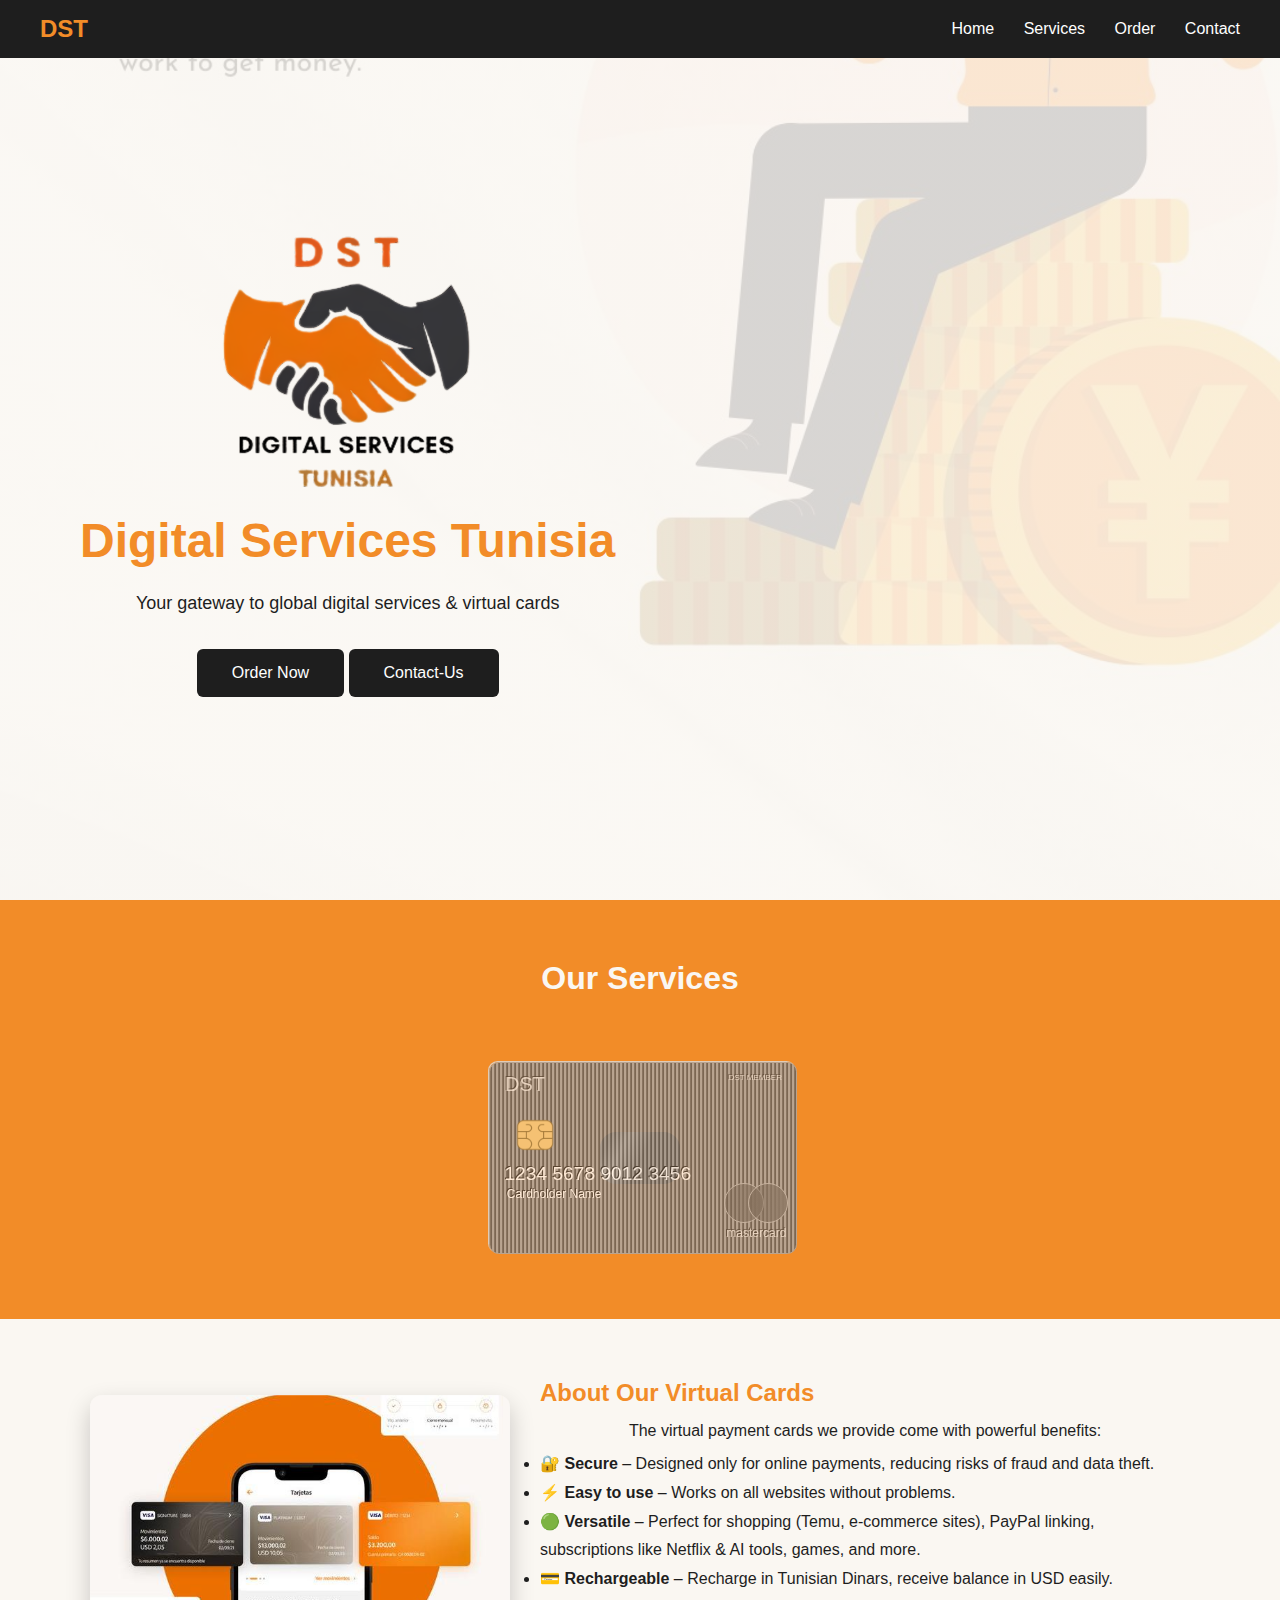
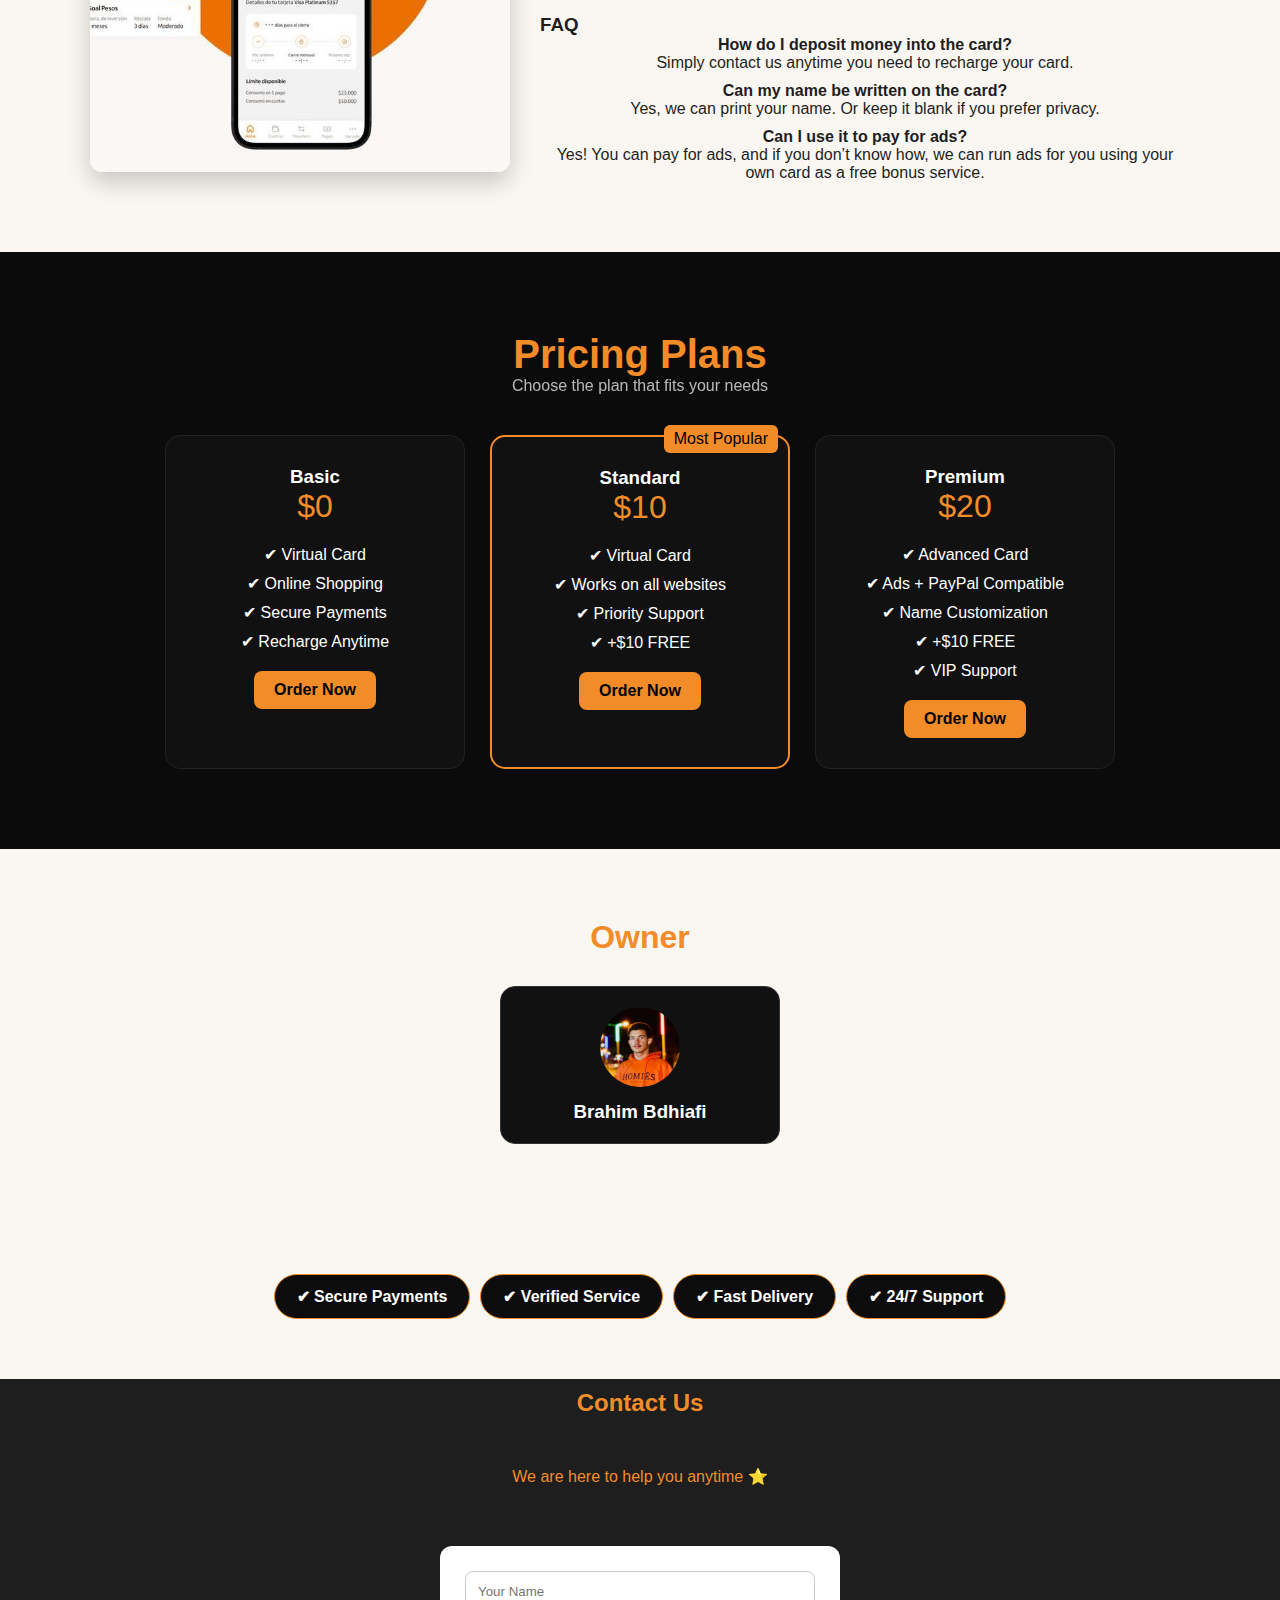
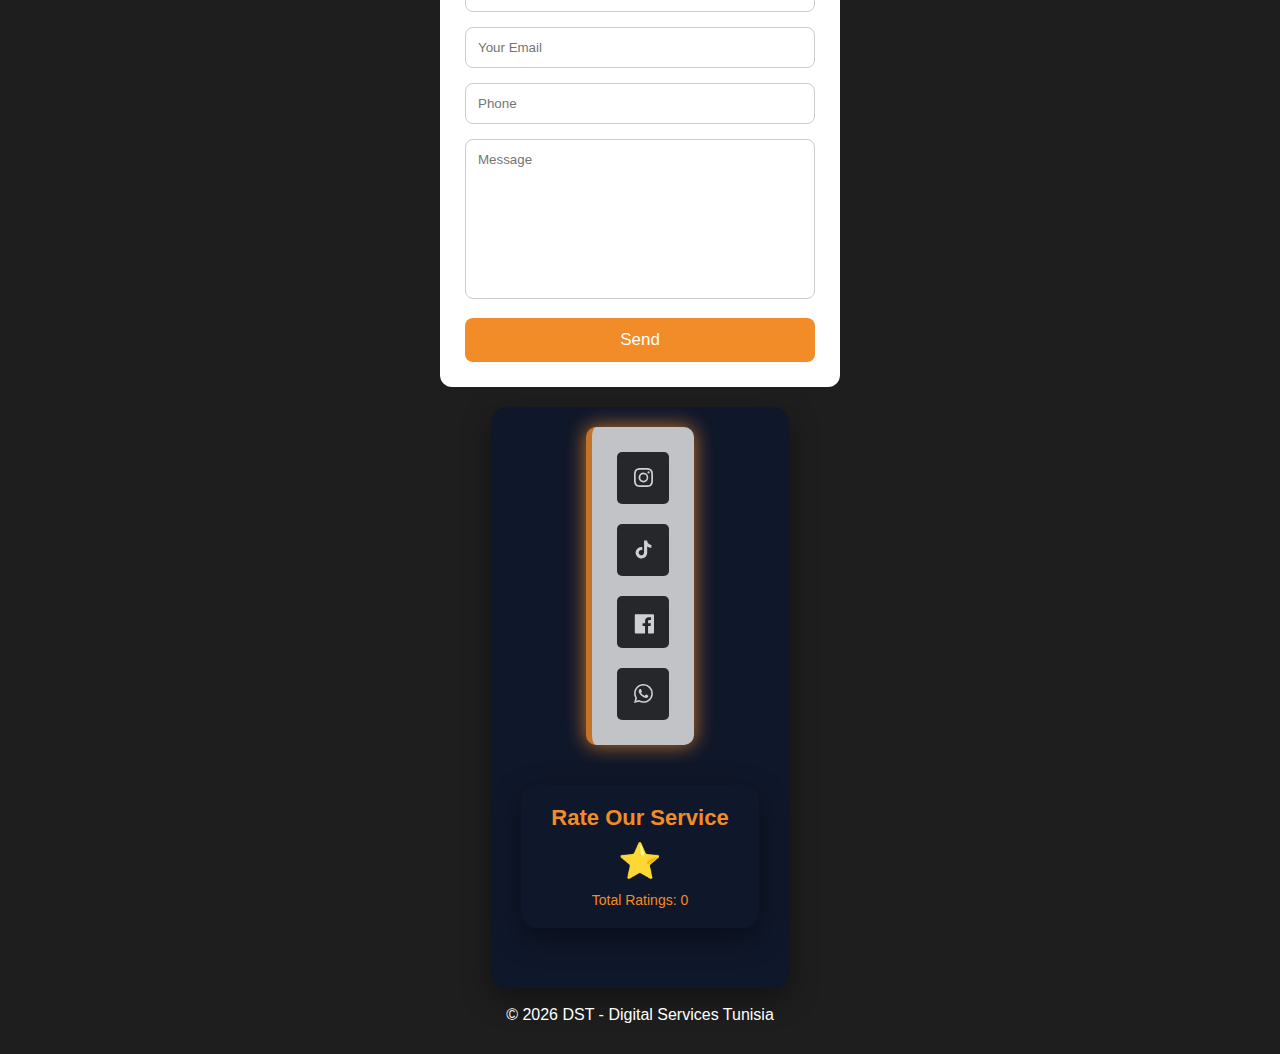
<file: index.html>
<!DOCTYPE html>
<html lang="en">
<head>
  <meta charset="UTF-8" />
  <title>DST | Digital Services Tunisia</title>
  <meta name="viewport" content="width=device-width, initial-scale=1.0">
  <link rel="stylesheet" href="style.css">
</head>
<body>

  <!-- HEADER -->
  <header class="header">
      <h2>DST</h2>
    <nav>
      <a href="#hero">Home</a>
      <a href="#services">Services</a>
      <a href="order.html">Order</a>
      <a href="#contact">Contact</a>
    </nav>
  </header>

  <!-- HERO -->
 <section id="hero" class="hero">
  
  <div class="hero-content">
    <img src="logo.png" alt="DST Logo">
    <h1>Digital Services Tunisia</h1>
    <p>Your gateway to global digital services & virtual cards</p>
    <div class="button-hero">
      <a href="order.html"><button onclick="goOrder()">Order Now</button></a>
    <a href="#contact" class="btnsecondary"><button>Contact-Us</button></a>
    </div>
  </div>
</section>

  <!-- SERVICES -->
  <section id="services" class="services">
    <h2>Our Services</h2>

    <!-- vertual card --> 
<a href="order.html" class="carda">
<div class="main-container">
  <div class="border">
    <div class="card">
      <div class="shadow">
        <div class="content">
          <p class="rev">DST</p>
          <p class="ultra-text">DST MEMBER</p>
          <p class="master-text">mastercard</p>
          <p class="card-number">1234 5678 9012 3456</p>
          <p class="card-holder">Cardholder Name</p>
          <p class="master one"></p>
          <p class="master two"></p>
          <svg
            version="1.1"
            class="chip"
            xmlns="http://www.w3.org/2000/svg"
            xmlns:xlink="http://www.w3.org/1999/xlink"
            x="0px"
            y="0px"
            width="40px"
            height="40px"
            viewBox="0 0 50 50"
            xml:space="preserve"
          >
            <image
              width="50"
              height="50"
              x="0"
              y="0"
              href="[data-uri]"
            ></image>
          </svg>
        </div>
      </div>
    </div>
  </div>
</div>
</a>

  </section>
  <!-- about sec -->
   <section class="about-section">
  <div class="about-container">

    <div class="about-image">
      <img src="imga.png" alt="Virtual Card DST">
    </div>

    <div class="about-text">
      <h2>About Our Virtual Cards</h2>

      <p>The virtual payment cards we provide come with powerful benefits:</p>

      <ul>
        <li>🔐 <b>Secure</b> – Designed only for online payments, reducing risks of fraud and data theft.</li>
        <li>⚡ <b>Easy to use</b> – Works on all websites without problems.</li>
        <li>🟢 <b>Versatile</b> – Perfect for shopping (Temu, e-commerce sites), PayPal linking, subscriptions like Netflix & AI tools, games, and more.</li>
        <li>💳 <b>Rechargeable</b> – Recharge in Tunisian Dinars, receive balance in USD easily.</li>
      </ul>

      <h3>FAQ</h3>

      <p><b>How do I deposit money into the card?</b><br>
      Simply contact us anytime you need to recharge your card.</p>

      <p><b>Can my name be written on the card?</b><br>
      Yes, we can print your name. Or keep it blank if you prefer privacy.</p>

      <p><b>Can I use it to pay for ads?</b><br>
      Yes! You can pay for ads, and if you don’t know how, we can run ads for you using your own card as a free bonus service.</p>
    </div>

  </div>
</section>

<!-- pricing sec -->
<section class="pricing" id="pricing">
  <h2>Pricing Plans</h2>
  <p class="pricing-sub">Choose the plan that fits your needs</p>

  <div class="pricing-box">

    <div class="price-card">
      <h3>Basic</h3>
      <p class="price">$0</p>
      <ul>
        <li>✔ Virtual Card</li>
        <li>✔ Online Shopping</li>
        <li>✔ Secure Payments</li>
         <li>✔ Recharge Anytime</li>
      </ul>
      <a href="order.html" class="pbtn">Order Now</a>
    </div>

    <div class="price-card popular">
      <span class="tag">Most Popular</span>
      <h3>Standard</h3>
      <p class="price">$10</p>
      <ul>
        <li>✔ Virtual Card</li>
        <li>✔ Works on all websites</li>
        <li>✔ Priority Support</li>
        <li>✔ +$10 FREE</li>
      </ul>
      <a href="order.html" class="pbtn">Order Now</a>
    </div>

    <div class="price-card">
      <h3>Premium</h3>
      <p class="price">$20</p>
      <ul>
        <li>✔ Advanced Card</li>
        <li>✔ Ads + PayPal Compatible</li>
        <li>✔ Name Customization</li>
        <li>✔ +$10 FREE</li>
        <li>✔ VIP Support</li>
      </ul>
      <a href="order.html" class="pbtn">Order Now</a>
    </div>

  </div>
</section>

<!-- TESTIMONIALS -->
<section class="testimonials" id="testimonials">
  <h2>Owner</h2>

  <div class="testi-box">

    <div class="testi-card">
      <img src="profileimg.jpeg" alt="">
      <h3>Brahim Bdhiafi</h3>
  </div>
</section>
<section class="trust">

  <div class="trust-box">
    <div class="badge">✔ Secure Payments</div>
    <div class="badge">✔ Verified Service</div>
    <div class="badge">✔ Fast Delivery</div>
    <div class="badge">✔ 24/7 Support</div>
  </div>
</section>


  <!-- contact sec -->
<section class="contact-section" id="contact">
   <div class="contact-sec">
      <h2>Contact Us</h2>
  <p class="contact-sub">We are here to help you anytime ⭐</p>


    <!-- form -->
  <form class="dst-form" action="admin/contact.php" method="POST">
  <div class="contact-form">
    <input type="text" name="fullname" placeholder="Your Name" required>
  <input type="email" name="email" placeholder="Your Email" required>
  <input type="text" name="phone" placeholder="Phone">
  <textarea name="message" placeholder="Message" required></textarea>
  <button type="submit">Send</button>
  </div>
</form>

   </div>
  

 

</section>


  <!-- FOOTER -->
  <footer>
<div class="box">
 

    <!-- links--> 
     <div class="footer-link">
      <div class="card">
  <a href="https://www.instagram.com/dst___0/" class="socialContainer containerOne">
    <svg class="socialSvg instagramSvg" viewBox="0 0 16 16">
      <path
        d="M8 0C5.829 0 5.556.01 4.703.048 3.85.088 3.269.222 2.76.42a3.917 3.917 0 0 0-1.417.923A3.927 3.927 0 0 0 .42 2.76C.222 3.268.087 3.85.048 4.7.01 5.555 0 5.827 0 8.001c0 2.172.01 2.444.048 3.297.04.852.174 1.433.372 1.942.205.526.478.972.923 1.417.444.445.89.719 1.416.923.51.198 1.09.333 1.942.372C5.555 15.99 5.827 16 8 16s2.444-.01 3.298-.048c.851-.04 1.434-.174 1.943-.372a3.916 3.916 0 0 0 1.416-.923c.445-.445.718-.891.923-1.417.197-.509.332-1.09.372-1.942C15.99 10.445 16 10.173 16 8s-.01-2.445-.048-3.299c-.04-.851-.175-1.433-.372-1.941a3.926 3.926 0 0 0-.923-1.417A3.911 3.911 0 0 0 13.24.42c-.51-.198-1.092-.333-1.943-.372C10.443.01 10.172 0 7.998 0h.003zm-.717 1.442h.718c2.136 0 2.389.007 3.232.046.78.035 1.204.166 1.486.275.373.145.64.319.92.599.28.28.453.546.598.92.11.281.24.705.275 1.485.039.843.047 1.096.047 3.231s-.008 2.389-.047 3.232c-.035.78-.166 1.203-.275 1.485a2.47 2.47 0 0 1-.599.919c-.28.28-.546.453-.92.598-.28.11-.704.24-1.485.276-.843.038-1.096.047-3.232.047s-2.39-.009-3.233-.047c-.78-.036-1.203-.166-1.485-.276a2.478 2.478 0 0 1-.92-.598 2.48 2.48 0 0 1-.6-.92c-.109-.281-.24-.705-.275-1.485-.038-.843-.046-1.096-.046-3.233 0-2.136.008-2.388.046-3.231.036-.78.166-1.204.276-1.486.145-.373.319-.64.599-.92.28-.28.546-.453.92-.598.282-.11.705-.24 1.485-.276.738-.034 1.024-.044 2.515-.045v.002zm4.988 1.328a.96.96 0 1 0 0 1.92.96.96 0 0 0 0-1.92zm-4.27 1.122a4.109 4.109 0 1 0 0 8.217 4.109 4.109 0 0 0 0-8.217zm0 1.441a2.667 2.667 0 1 1 0 5.334 2.667 2.667 0 0 1 0-5.334z"
      ></path>
    </svg>
  </a>

  <a href="#" class="socialContainer containerTwo">
    <svg
      class="socialSvg tiktokSvg largeIcon"
      viewBox="0 0 48 48"
      version="1.1"
      xmlns="http://www.w3.org/2000/svg"
      xmlns:xlink="http://www.w3.org/1999/xlink"
    >
      <title>Tiktok</title>
      <g
        id="Icon/Social/tiktok-white"
        stroke="none"
        stroke-width="1"
        fill="none"
        fill-rule="evenodd"
      >
        <path
          d="M38.0766847,15.8542954 C36.0693906,15.7935177 34.2504839,14.8341149 32.8791434,13.5466056 C32.1316475,12.8317108 31.540171,11.9694126 31.1415066,11.0151329 C30.7426093,10.0603874 30.5453728,9.03391952 30.5619062,8 L24.9731521,8 L24.9731521,28.8295196 C24.9731521,32.3434487 22.8773693,34.4182737 20.2765028,34.4182737 C19.6505623,34.4320127 19.0283477,34.3209362 18.4461858,34.0908659 C17.8640239,33.8612612 17.3337909,33.5175528 16.8862248,33.0797671 C16.4386588,32.6422142 16.0833071,32.1196657 15.8404292,31.5426268 C15.5977841,30.9658208 15.4727358,30.3459348 15.4727358,29.7202272 C15.4727358,29.0940539 15.5977841,28.4746337 15.8404292,27.8978277 C16.0833071,27.3207888 16.4386588,26.7980074 16.8862248,26.3604545 C17.3337909,25.9229017 17.8640239,25.5791933 18.4461858,25.3491229 C19.0283477,25.1192854 19.6505623,25.0084418 20.2765028,25.0219479 C20.7939283,25.0263724 21.3069293,25.1167239 21.794781,25.2902081 L21.794781,19.5985278 C21.2957518,19.4900128 20.7869423,19.436221 20.2765028,19.4380839 C18.2431278,19.4392483 16.2560928,20.0426009 14.5659604,21.1729264 C12.875828,22.303019 11.5587449,23.9090873 10.7814424,25.7878401 C10.003907,27.666593 9.80084889,29.7339663 10.1981162,31.7275214 C10.5953834,33.7217752 11.5748126,35.5530237 13.0129853,36.9904978 C14.4509252,38.4277391 16.2828722,39.4064696 18.277126,39.8028054 C20.2711469,40.1991413 22.3382874,39.9951517 24.2163416,39.2169177 C26.0948616,38.4384508 27.7002312,37.1209021 28.8296253,35.4300711 C29.9592522,33.7397058 30.5619062,31.7522051 30.5619062,29.7188301 L30.5619062,18.8324027 C32.7275484,20.3418321 35.3149087,21.0404263 38.0766847,21.0867664 L38.0766847,15.8542954 Z"
          id="Fill-1"
          fill="#FFFFFF"
        ></path>
      </g>
    </svg>
  </a>

  <a href="#" class="socialContainer containerThree">
    <div>
      <svg
        class="socialSvg tiktokSvg largeIcon"
        width="44px"
        height="44px"
        viewBox="0 0 45 35"
        version="1.1"
        xmlns="http://www.w3.org/2000/svg"
        xmlns:xlink="http://www.w3.org/1999/xlink"
      >
        <title>Facebook</title>
        <g
          id="Icon/Social/facebook-black"
          stroke="none"
          stroke-width="1"
          fill="none"
          fill-rule="evenodd"
        >
          <path
            d="M30.0793333,40 L30.0793333,27.608 L34.239,27.608 L34.8616667,22.7783333 L30.0793333,22.7783333 L30.0793333,19.695 C30.0793333,18.2966667 30.4676667,17.344 32.4726667,17.344 L35.0303333,17.3426667 L35.0303333,13.0233333 C34.5876667,12.9646667 33.0696667,12.833 31.3036667,12.833 C27.6163333,12.833 25.0923333,15.0836667 25.0923333,19.2166667 L25.0923333,22.7783333 L20.922,22.7783333 L20.922,27.608 L25.0923333,27.608 L25.0923333,40 L30.0793333,40 Z M9.766,40 C8.79033333,40 8,39.209 8,38.234 L8,9.766 C8,8.79033333 8.79033333,8 9.766,8 L38.2336667,8 C39.209,8 40,8.79033333 40,9.766 L40,38.234 C40,39.209 39.209,40 38.2336667,40 L9.766,40 Z"
            id="Shape"
            fill="#FFFFFF"
          ></path>
        </g>
      </svg>
    </div>
  </a>

  <a href="#" class="socialContainer containerFour">
    <svg class="socialSvg whatsappSvg" viewBox="0 0 16 16">
      <path
        d="M13.601 2.326A7.854 7.854 0 0 0 7.994 0C3.627 0 .068 3.558.064 7.926c0 1.399.366 2.76 1.057 3.965L0 16l4.204-1.102a7.933 7.933 0 0 0 3.79.965h.004c4.368 0 7.926-3.558 7.93-7.93A7.898 7.898 0 0 0 13.6 2.326zM7.994 14.521a6.573 6.573 0 0 1-3.356-.92l-.24-.144-2.494.654.666-2.433-.156-.251a6.56 6.56 0 0 1-1.007-3.505c0-3.626 2.957-6.584 6.591-6.584a6.56 6.56 0 0 1 4.66 1.931 6.557 6.557 0 0 1 1.928 4.66c-.004 3.639-2.961 6.592-6.592 6.592zm3.615-4.934c-.197-.099-1.17-.578-1.353-.646-.182-.065-.315-.099-.445.099-.133.197-.513.646-.627.775-.114.133-.232.148-.43.05-.197-.1-.836-.308-1.592-.985-.59-.525-.985-1.175-1.103-1.372-.114-.198-.011-.304.088-.403.087-.088.197-.232.296-.346.1-.114.133-.198.198-.33.065-.134.034-.248-.015-.347-.05-.099-.445-1.076-.612-1.47-.16-.389-.323-.335-.445-.34-.114-.007-.247-.007-.38-.007a.729.729 0 0 0-.529.247c-.182.198-.691.677-.691 1.654 0 .977.71 1.916.81 2.049.098.133 1.394 2.132 3.383 2.992.47.205.84.326 1.129.418.475.152.904.129 1.246.08.38-.058 1.171-.48 1.338-.943.164-.464.164-.86.114-.943-.049-.084-.182-.133-.38-.232z"
      ></path>
    </svg>
  </a>
</div>
     </div>
     <div class="rate-box">
       <h3>Rate Our Service</h3>

  <div class="stars" id="star">⭐</div>

  <div class="rate-count">
    Total Ratings: <span id="rateTotal">0</span>
 
     </div>
</div>
</div>
<br>
    <p>© 2026 DST - Digital Services Tunisia</p>
  </footer>

  <script src="main.js"></script>
</body>
</html>
</file>
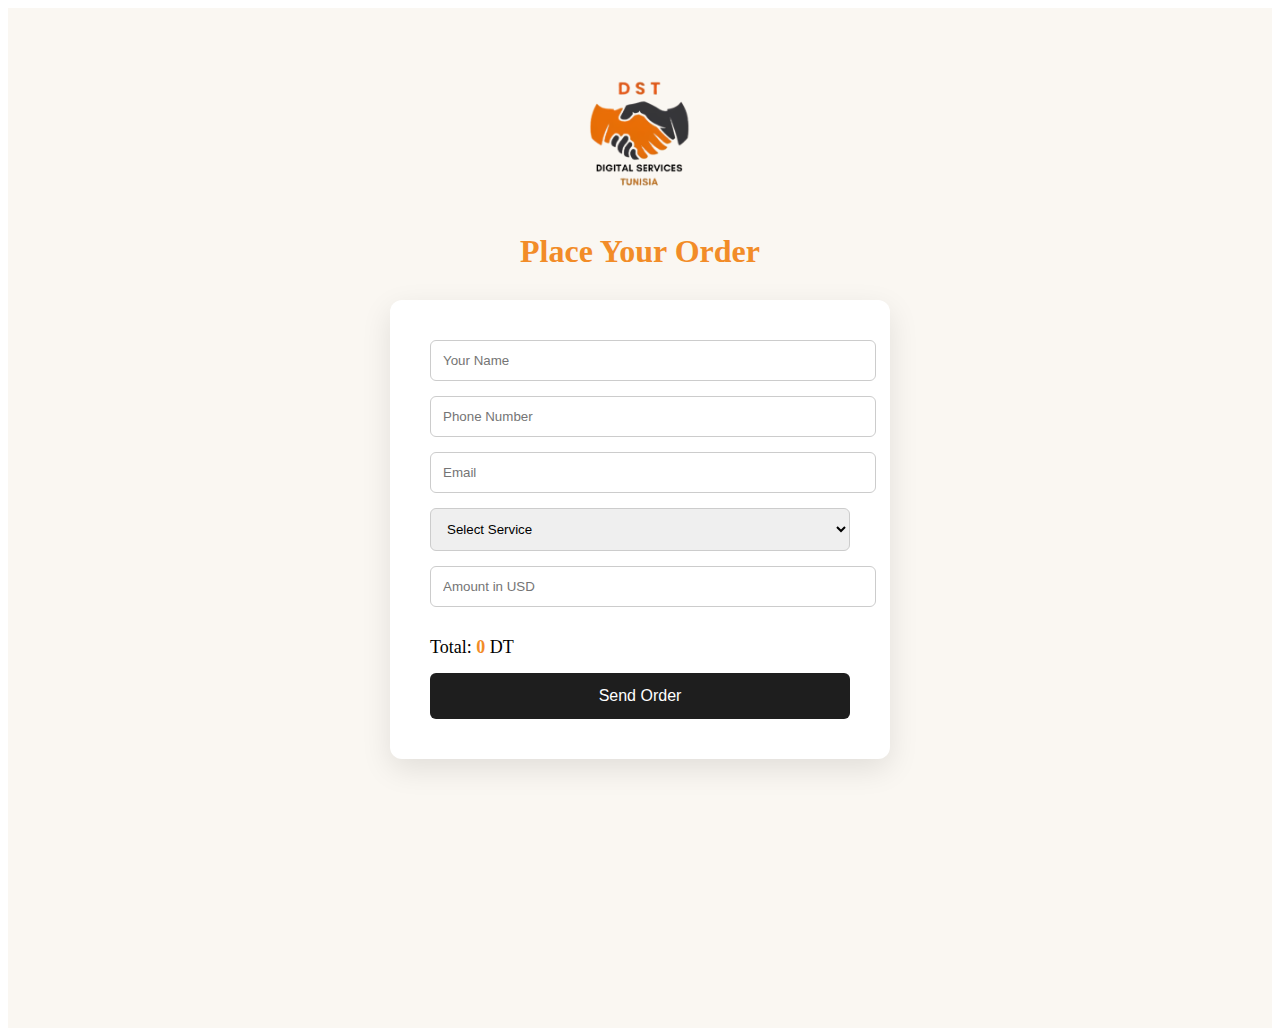
<file: order.html>
<!DOCTYPE html>
<html lang="en">
<head>
  <meta charset="UTF-8">
  <title>Order | DST</title>
  <meta name="viewport" content="width=device-width, initial-scale=1.0">

  <!-- CSS -->
  <link rel="stylesheet" href="css/styleo.css">
</head>
<body>

<header class="header"></header>

<section class="order-section">

  <!-- LOGO -->
  <img src="logo.png" alt="DST" style="width:120px;margin-bottom:20px;">

  <h1>Place Your Order</h1>

  <form id="orderForm">

    <input type="text" id="name" placeholder="Your Name" required>

    <input type="tel" id="phone" placeholder="Phone Number" required>

    <input type="email" id="email" placeholder="Email" name="email" required>

    <select id="service" required>
      <option value="">Select Service</option>
      <option value="Google Ads">Google Ads</option>
      <option value="Facebook Ads">Facebook Ads</option>
      <option value="Hosting / VPS">Hosting / VPS</option>
      <option value="Virtual Card">Virtual Card</option>
      <option value="Gift Card">Gift Card</option>
      <option value="Gift Card">Crypto</option>
      <option value="Gift Card">Create Virtual Card</option>
      <option value="Gift Card">autre</option>
    </select>

    <input type="number" id="usd" placeholder="Amount in USD" min="1" required>

    <p class="total">
      Total: <span id="total">0</span> DT
    </p>

    <button type="submit">Send Order</button>

  </form>
</section>

<!-- JS -->
<script>
const rate = 3.45;

const form = document.getElementById("orderForm");
const usd = document.getElementById("usd");
const total = document.getElementById("total");

usd.addEventListener("input", () => {
  const value = parseFloat(usd.value);
  total.innerText = value ? (value * rate).toFixed(2) : "0";
});

form.addEventListener("submit", function(e) {
  e.preventDefault();

  const data = new FormData();
  data.append("name", document.getElementById("name").value);
  data.append("phone", document.getElementById("phone").value);
  data.append("service", document.getElementById("service").value);
  data.append("usd", usd.value);
  data.append("total", total.innerText);

  fetch("api/add_order.php", {
    method: "POST",
    body: data
  })
  .then(res => res.text())
  .then(() => {
    alert("Order sent successfully ✅");
    form.reset();
    total.innerText = "0";
  })
  .catch(() => {
    alert("Error ❌");
  });
});
</script>

</body>
</html>
</file>
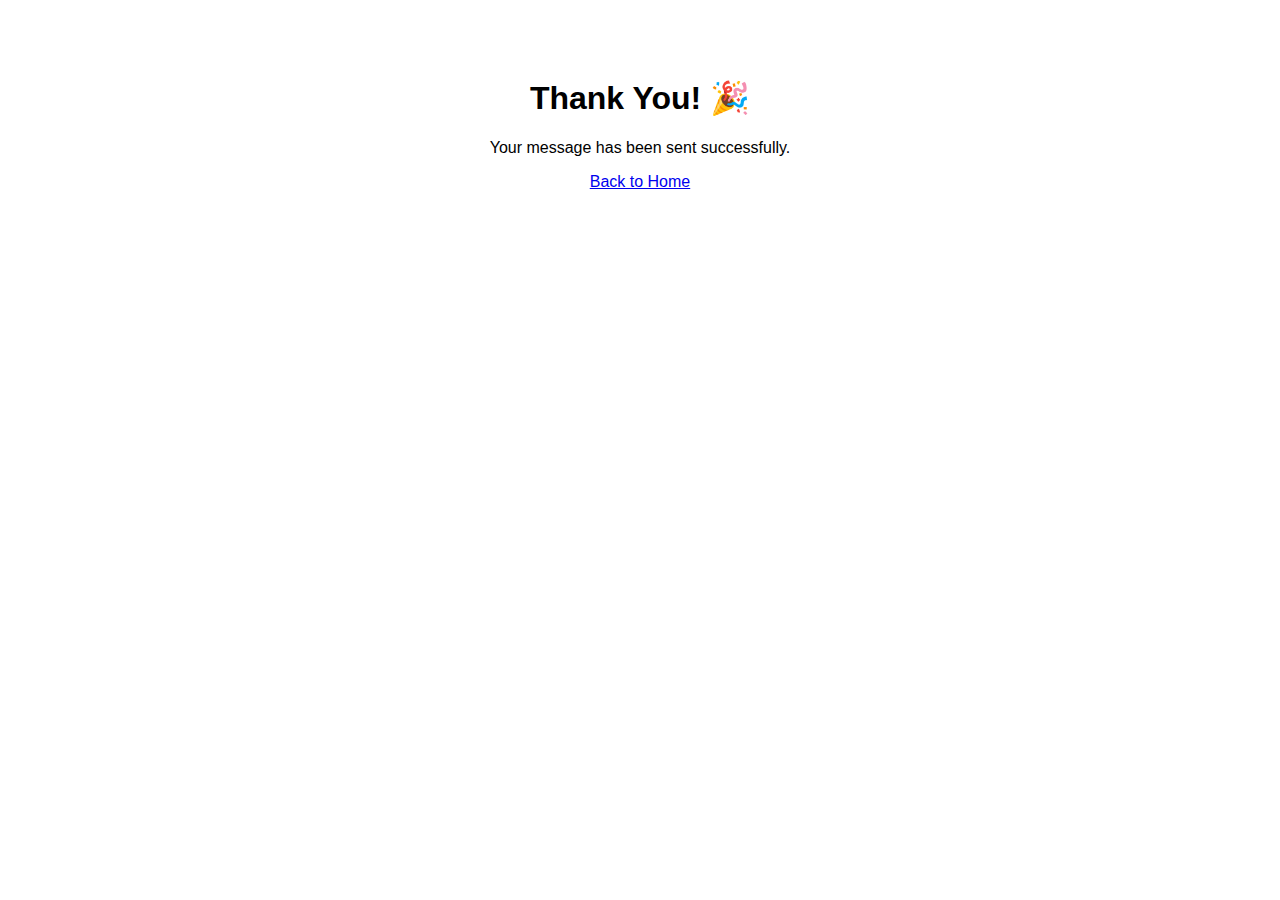
<file: admin/thankyou.html>
<!DOCTYPE html>
<html>
<head>
<title>Thank You</title>
<meta charset="utf-8">
</head>
<body style="font-family:Arial; text-align:center; padding-top:50px;">
<h1>Thank You! 🎉</h1>
<p>Your message has been sent successfully.</p>
<a href="../index.html">Back to Home</a>
</body>
</html>
</file>
<file: style.css>
* {
  margin: 0;
  padding: 0;
  box-sizing: border-box;
  font-family: 'Poppins', sans-serif;
}

body {
  background-color: #FAF7F2;
  color: #1E1E1E;
}
html{
    scroll-behavior: smooth;
}

/* HEADER */
.header {
  position: fixed;
  width: 100%;
  display: flex;
  justify-content: space-between;
  align-items: center;
  padding: 15px 40px;
  background: #1E1E1E;
  
}
.header h2{
  color: #F28C28;
}
.container{
  
  display: flex;
  flex-direction: row;
  justify-content: space-between;
}

nav a {
  color: #fff;
  margin-left: 25px;
  text-decoration: none;
  font-weight: 500;
  transition: 0,5s;
}

nav a:hover {
  color: #fff;
  background-color: #F28C28;
  padding: 5px;
  border-radius: 20px;
}

/* HERO */
.hero {
  height: 100vh;
  background: 
    linear-gradient(
      rgba(250, 247, 242, 0.85),
      rgba(250, 247, 242, 0.85)
    ),
    url("Digital Services Tunisia.jpg") center/cover no-repeat;

  display: flex;
  align-items: center;
  padding: 0 80px;
}

.hero-content {
  max-width: 600px;
  display: flex;
  flex-direction: column;
  justify-content: center;
  align-items: center;
  gap: 10px;
}
.hero-content img {
  display: flex;
  align-items: center;
  gap: 10px;
  color: #F28C28;
  font-size: 80px;
  font-weight: bold;
}

.hero-content img {
  height: 300px;
  width: 300px;
  border-radius: 100%;
}

.hero h1 {
  font-size: 48px;
  color: #F28C28;
  margin-bottom: 15px;
}

.hero p {
  font-size: 18px;
  color: #1E1E1E;
  margin-bottom: 25px;
  text-align: left;
}

.hero button {
  background: #1E1E1E;
  color: #fff;
  border: none;
  padding: 15px 35px;
  font-size: 16px;
  border-radius: 6px;
  cursor: pointer;
  transition: 1s;

}

.hero button:hover {
  background: #F28C28;
}



/* SERVICES */
.services {
  width: auto;
  height: auto;
  padding: 60px 40px;
  background: #F28C28;
  display: flex;
  flex-direction: column;
  gap: 19px;
}

.services h2 {
  text-align: center;
  margin-bottom: 40px;
  font-size: 32px;
  color: #FAF7F2;
}
/* vertual card*/ 
.main-container {
  font-family: "Trebuchet MS", sans-serif;
  position: relative;
  height: 203px;
  aspect-ratio: 1.579;
  border-radius: 1em;
  overflow: hidden;
  display: flex;
  align-items: center;
  justify-content: center;
  transition: all 300ms ease-in;
}
.main-container:hover {
  transform: rotateZ(1deg) rotateY(10deg) scale(1.1);
  box-shadow: 0 5em 2em #111;
}

.border {
  display: flex;
  align-items: center;
  justify-content: center;
  border-radius: 1em;
  background: linear-gradient(
    115deg,
    rgba(0, 0, 0, 0.33) 12%,
    rgba(255, 255, 255, 0.33) 27%,
    rgba(255, 255, 255, 0.33) 31%,
    rgba(0, 0, 0, 0.33) 52%
  );
}

.border:hover:after {
  position: absolute;
  content: " ";
  height: 50em;
  aspect-ratio: 1.58;
  border-radius: 1em;
  background: linear-gradient(
    115deg,
    rgba(0, 0, 0, 1) 42%,
    rgba(255, 255, 255, 1) 47%,
    rgba(255, 255, 255, 1) 51%,
    rgba(0, 0, 0, 1) 52%
  );
  animation: rotate 4s linear infinite;
  z-index: 1;
  opacity: 0.05;
}

.card {
  height: 12.5em;
  aspect-ratio: 1.586;
  border-radius: 1em;
  background-color: #999;
  opacity: 0.8;
  background-image: linear-gradient(to right, #777, #777 2px, #999 2px, #999);
  background-size: 4px 100%;
}

.shadow {
  position: relative;
  width: 100%;
  height: 100%;
  border-radius: 0.85em;
  border: 1px solid #bbb;
  background:
    radial-gradient(
        circle at 100% 100%,
        #ffffff 0,
        #ffffff 8px,
        transparent 8px
      )
      0% 0%/13px 13px no-repeat,
    radial-gradient(circle at 0 100%, #ffffff 0, #ffffff 8px, transparent 8px)
      100% 0%/13px 13px no-repeat,
    radial-gradient(circle at 100% 0, #ffffff 0, #ffffff 8px, transparent 8px)
      0% 100%/13px 13px no-repeat,
    radial-gradient(circle at 0 0, #ffffff 0, #ffffff 8px, transparent 8px) 100%
      100%/13px 13px no-repeat,
    linear-gradient(#ffffff, #ffffff) 50% 50% / calc(100% - 10px)
      calc(100% - 26px) no-repeat,
    linear-gradient(#ffffff, #ffffff) 50% 50% / calc(100% - 26px)
      calc(100% - 10px) no-repeat,
    linear-gradient(
      135deg,
      rgba(3, 3, 3, 0.5) 0%,
      transparent 22%,
      transparent 47%,
      transparent 73%,
      rgba(0, 0, 0, 0.5) 100%
    );
  box-sizing: border-box;
}

.content {
  position: absolute;
  top: 50%;
  left: 50%;
  border-radius: 0.6em;
  border: 1px solid #aaa;
  box-shadow: -1px -1px 0 #ddd;
  transform: translate(-50%, -50%);
  height: 12em;
  aspect-ratio: 1.604;
  background-image: linear-gradient(90deg, #777, #555 2px, #aaa 2px, #aaa);
  background-size: 4px 100%;
}

.rev {
  top: 0.5em;
  left: 0.75em;
  color: #ffffff9f;
  font-size: 1.25em;
}

.master {
  position: absolute;
  bottom: 1.25em;
  right: 0.5em;
  background: linear-gradient(
    90deg,
    rgba(75, 75, 75, 0.25) 0%,
    rgba(121, 121, 121, 1) 100%
  );
  color: #fff;
  height: 2.5em;
  width: 2.5em;
  border: 1px solid #bbb;
  border-radius: 50%;
}

.master.one {
  right: 2em;
}

.master-text {
  bottom: 0.25em;
  right: 0.8em;
  font-size: 0.75em;
}

.ultra-text {
  top: 10px;
  right: 1.75em;
  font-size: 0.5em;
  color: rgba(255, 255, 255, 0.66);
}

.card-number {
  bottom: 3em;
  left: 0.75em;
  font-size: 1.2em;
  position: absolute;
  color: #fff;
  text-shadow: -1px -1px #333;
}

.card-holder {
  bottom: 3.5em;
  left: 1.4em;
  font-size: 0.75em;
  position: absolute;
  color: #fff;
  text-shadow: -1px -1px #333;
}

.ultra-text,
.master-text,
.rev {
  position: absolute;
  text-shadow: -1px -1px #333;
  color: #fff;
  opacity: 0.75;
}

.chip {
  position: absolute;
  top: 27.5%;
  left: 8.25%;
  cursor: grab;
}

@keyframes rotate {
  0% {
    transform: translate(-25em, -15em);
  }
  20% {
    transform: translate(25em, 15em);
  }
  100% {
    transform: translate(25em, 15em);
  }
}
.carda{
  margin: auto;
}
.freec{
    display: flex;
  flex-direction: column;
  justify-content: center;
  align-items: center;
  gap: 5px;
  background: #FAF7F2;
  padding: 30px;
  border-radius: 10px;
  border-left: 6px solid #F28C28;
  text-align: center;
}
.free{
  text-align: center;
}



.cards {
  display: grid;
  grid-template-columns: repeat(auto-fit, minmax(250px, 1fr));
  display: flex;
  flex-direction: row;
  justify-content: space-around;
  gap: 25px;
}

.card {
  display: flex;
  flex-direction: column;
  justify-content: center;
  align-items: center;
  gap: 5px;
  background: #FAF7F2;
  padding: 30px;
  border-radius: 10px;
  border-left: 6px solid #F28C28;
  text-align: center;
}
.card img{
  width: 300px;
  height: 150px;
  border-radius: 20px;
}
.card button{
   background: #1E1E1E;
  color: #fff;
  border: none;
  padding: 15px 35px;
  font-size: 16px;
  border-radius: 6px;
  cursor: pointer;
  transition: 1s;
}
.card button:hover {
  background: #F28C28;
}
.card h3 ,p {
  margin-bottom: 10px;
  text-align: center;
}
.about-section{
  background:#faf7f2;
  padding:60px 20px;
}
/* about sec */

.about-container{
  max-width:1100px;
  margin:auto;
  display:flex;
  gap:30px;
  align-items:center;
  flex-wrap:wrap;
}

.about-image img{
  width:420px;
  border-radius:12px;
  box-shadow:0 10px 25px rgba(0,0,0,.2);
}

.about-text{
  flex:1;
}

.about-text h2{
  color:#F28C28;
  margin-bottom:15px;
}

.about-text ul{
  margin-top:10px;
  line-height:1.8;
}

.about-text h3{
  margin-top:20px;
  color:#1E1E1E;
}
/* pricing sec */
.pricing{
  padding:80px 20px;
  text-align:center;
  background:#0b0b0b;
  color:white;
}

.pricing h2{
  font-size:2.5rem;
  color: #F28C28;
}

.pricing-sub{
  opacity:.7;
  margin-bottom:40px;
}

.pricing-box{
  display:flex;
  justify-content:center;
  gap:25px;
  flex-wrap:wrap;
}

.price-card{
  background:#111;
  padding:30px;
  width:300px;
  border-radius:15px;
  border:1px solid #222;
  transition:.3s;
}

.price-card:hover{
  transform:scale(1.05);
  border-color:#F28C28;
}

.price{
  font-size:2rem;
  color:#F28C28;
}

.price-card ul{
  list-style:none;
  padding:0;
  margin:20px 0;
}

.price-card li{
  margin:10px 0;
}

.pbtn{
  display:inline-block;
  background:#F28C28;
  color:#000;
  padding:10px 20px;
  border-radius:8px;
  text-decoration:none;
  font-weight:bold;
}

.popular{
  border:2px solid #F28C28;
  position:relative;
}

.tag{
  background:#F28C28;
  color:#000;
  padding:5px 10px;
  position:absolute;
  top:-12px;
  right:10px;
  border-radius:6px;
}
/* ---------------- TESTIMONIALS ---------------- */
.testimonials{
  padding:70px 20px;
  text-align:center;
}
.testimonials h2{
  font-size:32px;
  margin-bottom:30px;
  color: #F28C28;
}

.testi-box{
  display:flex;
  gap:20px;
  justify-content:center;
  flex-wrap:wrap;
}

.testi-card{
  width:280px;
  background:#111;
  color:white;
  padding:20px;
  border-radius:15px;
  transition:.3s;
  border:1px solid #333;
  animation:fadeUp .7s ease;
}

.testi-card:hover{
  transform:translateY(-10px);
  box-shadow:0 0 25px #F28C28;
}

.testi-card img{
  width:80px;
  height:80px;
  border-radius:50%;
  margin-bottom:10px;
}

/* ---------------- TRUST BADGES ---------------- */
.trust{
  padding:60px 20px;
  text-align:center;
}

.trust-box{
  display:flex;
  justify-content:center;
  gap:10px;
  flex-wrap:wrap;
}

.badge{
  background:#0c0c0c;
  padding:12px 22px;
  border-radius:30px;
  border:1px solid #F28C28;
  color:white;
  font-weight:bold;
  transition:.3s;
}

.badge:hover{
  background:#F28C28;
  color:black;
}

/* ---------------- GLOBAL ANIMATION ---------------- */
@keyframes fadeUp{
  from{opacity:0; transform:translateY(40px)}
  to{opacity:1; transform:translateY(0)}
}

/* ---------------- MOBILE RESPONSIVE ---------------- */
@media (max-width:768px){

.hero-content h1{font-size:26px;}
.hero-content p{font-size:14px;}

.cards{flex-direction:column; align-items:center;}
.price-card{width:90%;}
.testi-card{width:90%;}
.trust-box{flex-direction:column;}
}

/* contact sec */
.contact-section{
  background-color: #1E1E1E;
}
.contact-sec{
  padding-top: 10px;
  display: flex;
  flex-direction: column;
  justify-content: center;
  align-items: center;
  gap: 50px;
}
.contact-sec, h1{
  color: #F28C28;
}

.contact-form{
  width: 400px;
  flex:1;
  background:white;
  padding:25px;
  border-radius:12px;
}

.contact-form input,
.contact-form textarea{
  width:100%;
  padding:12px;
  margin-bottom:15px;
  border-radius:8px;
  border:1px solid #ccc;
  outline:none;
}

.contact-form textarea{
  height:160px;
  resize:none;
}

.contact-form button{
  width:100%;
  background:#F28C28;
  border:none;
  padding:12px;
  border-radius:8px;
  color:white;
  font-size:17px;
  cursor:pointer;
}

.contact-form button:hover{
  background:#1E1E1E;
}
.all-sec{
  display: flex;
  flex-direction: column;
}




/* FOOTER */
.box {
  display: flex;
  flex-direction: column;
  justify-content: center;
  align-items: center;
  background: #0f172a;
  padding: 20px 30px;
  border-radius: 16px;
  width: fit-content;
  margin: 40px auto;
  text-align: center;
  box-shadow: 0 10px 30px rgba(0,0,0,0.4);
  margin: auto;
  transition: 1s;
  
}
.rate-box{
  background: #0f172a;
  padding: 20px 30px;
  border-radius: 16px;
  width: fit-content;
  margin: 40px auto;
  text-align: center;
  box-shadow: 0 10px 30px rgba(0,0,0,0.4);
  transition: 1s;
  
}
.box:hover{
  box-shadow: 0px 0px 20px #F28C28
}
.rate-box:hover{
  box-shadow: 0px 0px 20px gold
}

.rate-box h3 {
  color: #F28C28;
  margin-bottom: 10px;
  font-size: 22px;
  
}

.stars {
  font-size: 35px;
  cursor: pointer;
  color: #334155;
  transition: color 0.3s;
}

.stars:hover {
  color: gold;
}

.rate-count {
  margin-top: 10px;
  color: #F28C28;
  font-size: 14px;
}

.card {
  width: fit-content;
  height: fit-content;
  background-color: rgb(238, 238, 238);
  display: flex;
  align-items: center;
  justify-content: center;
  padding: 25px 25px;
  gap: 20px;
  box-shadow: 0px 0px 20px #F28C28;
}

/* for all social containers*/
.socialContainer {
  width: 52px;
  height: 52px;
  border-radius: 5px;
  background-color: rgb(44, 44, 44);
  display: flex;
  align-items: center;
  justify-content: center;
  overflow: hidden;
  transition-duration: 0.3s;
}
/* instagram*/
.containerOne:hover {
  background-color: #d62976;
  transition-duration: 0.3s;
}
/* Tiktok*/
.containerTwo:hover {
  background-color: #25f4ee;
  transition-duration: 0.3s;
}
/* Facebook*/
.containerThree:hover {
  background-color: #1877f2;
  transition-duration: 0.3s;
}
/* Whatsapp*/
.containerFour:hover {
  background-color: green;
  transition-duration: 0.3s;
}

.socialContainer:active {
  transform: scale(0.9);
  transition-duration: 0.3s;
}

.socialSvg {
  width: 19px;
}
.largeIcon {
  width: 27px; /* Ancho específico solo para el icono de TikTok */
}
.socialSvg path {
  fill: rgb(255, 255, 255);
}

.socialContainer:hover .socialSvg {
  animation: slide-in-top 0.3s both;
}

@keyframes slide-in-top {
  0% {
    transform: translateY(-50px);
    opacity: 0;
  }

  100% {
    transform: translateY(0);
    opacity: 1;
  }
}


footer {
  text-align: center;
  padding: 20px;
  background: #1E1E1E;
  color: #fff;
}



/* =========================
   GLOBAL MOBILE FIX
========================= */
@media (max-width: 768px){

  body{
    overflow-x:hidden;
  }

  /* HEADER */
  .header{
    padding: 12px 15px;
  }

  .header h2{
    font-size:22px;
    margin: auto;
  }

  nav{
    display:none;
  }

  /* HERO */
  .hero{
    height:700px;
    padding:50px 20px;
    text-align:center;
    justify-content:center;
  }

  .hero-content{
    align-items:center;
    text-align:center;
  }

  .hero-content img{
    width:220px;
    height:220px;
  }

  .hero h1{
    font-size:32px;
  }

  .hero p{
    font-size:16px;
    text-align: center;
  }
  .button-hero{
    display: flex;
    flex-direction: column;
    gap: 15px;
  }


  /* SERVICES CARDS */
  .cards{
    display:flex;
    flex-direction:column;
    gap: 40px;
  }

  .card{
    width:100%;
  }

  .card img{
    width:100%;
    height:170px;
    object-fit:cover;
  }


  /* ABOUT SECTION */
  .about-container{
    flex-direction:column;
    text-align:center;
  }

  .about-image img{
    width:100%;
  }


  /* CONTACT SECTION */
  .contact-sec{
    padding:40px 20px;
    text-align:center;
  }

  .contact-form{
    width:100%;
  }


  /* FOOTER */
  footer{
    font-size:14px;
  }

}
</file>
<file: css/styleo.css>
.order-section {
  min-height: 100vh;
  background: #FAF7F2;
  display: flex;
  flex-direction: column;
  align-items: center;
  padding: 60px 20px;
}

.order-section h1 {
  color: #F28C28;
  margin-bottom: 30px;
}

form {
  background: #fff;
  padding: 40px;
  border-radius: 12px;
  width: 100%;
  max-width: 420px;
  box-shadow: 0 10px 30px rgba(0,0,0,0.1);
}

form input,
form select {
  width: 100%;
  padding: 12px;
  margin-bottom: 15px;
  border-radius: 6px;
  border: 1px solid #ccc;
}

.total {
  font-size: 18px;
  margin: 15px 0;
}

.total span {
  color: #F28C28;
  font-weight: bold;
}

form button {
  width: 100%;
  padding: 14px;
  background: #1E1E1E;
  color: white;
  border: none;
  border-radius: 6px;
  font-size: 16px;
  cursor: pointer;
}

form button:hover {
  background: #F28C28;
}
</file>
